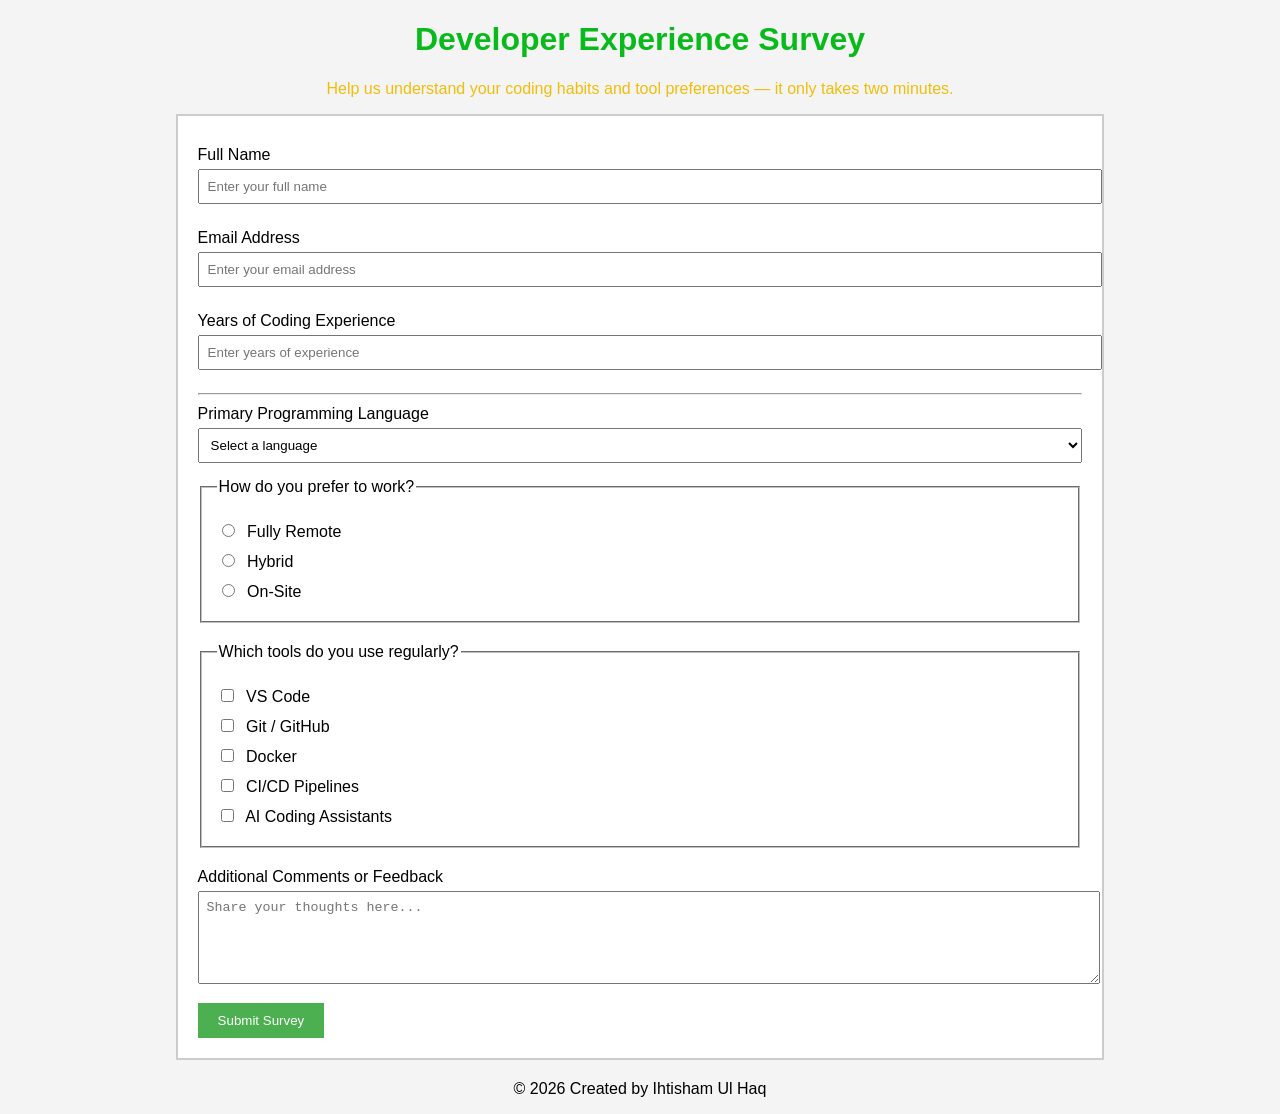
<file: index.html>
<!doctype html>
<html lang="en">
  <head>
    <meta charset="UTF-8" />
    <meta name="viewport" content="width=device-width, initial-scale=1.0" />
    <title>Developer Experience Survey</title>
    <link rel="stylesheet" href="styles.css" />
  </head>

  <body>
    <main>
      <header>
        <h1 id="title">Developer Experience Survey</h1>
        <p id="description">
          Help us understand your coding habits and tool preferences — it only
          takes two minutes.
        </p>
      </header>

      <form id="survey-form">
        <section>
          <div>
            <label id="name-label" for="name">Full Name</label>
            <input
              id="name"
              name="name"
              type="text"
              placeholder="Enter your full name"
              required
            />
          </div>

          <div>
            <label id="email-label" for="email">Email Address</label>
            <input
              id="email"
              name="email"
              type="email"
              placeholder="Enter your email address"
              required
            />
          </div>

          <div>
            <label id="number-label" for="number">
              Years of Coding Experience
            </label>

            <input
              id="number"
              name="experience"
              type="number"
              min="0"
              max="60"
              placeholder="Enter years of experience"
            />
          </div>

          <hr />

          <div>
            <label for="dropdown"> Primary Programming Language </label>

            <select id="dropdown" name="language">
              <option value="" disabled selected>Select a language</option>
              <option value="javascript">JavaScript / TypeScript</option>
              <option value="python">Python</option>
              <option value="java">Java / Kotlin</option>
              <option value="cpp">C / C++</option>
              <option value="other">Other</option>
            </select>
          </div>

          <fieldset>
            <legend>How do you prefer to work?</legend>

            <label>
              <input type="radio" name="work-style" />
              Fully Remote
            </label>

            <label>
              <input type="radio" name="work-style" />
              Hybrid
            </label>

            <label>
              <input type="radio" name="work-style" />
              On-Site
            </label>
          </fieldset>

          <fieldset>
            <legend>Which tools do you use regularly?</legend>

            <label>
              <input type="checkbox" />
              VS Code
            </label>

            <label>
              <input type="checkbox" />
              Git / GitHub
            </label>

            <label>
              <input type="checkbox" />
              Docker
            </label>

            <label>
              <input type="checkbox" />
              CI/CD Pipelines
            </label>

            <label>
              <input type="checkbox" />
              AI Coding Assistants
            </label>
          </fieldset>
          <div>
            <label for="comments"> Additional Comments or Feedback </label>
            <textarea
              id="comments"
              name="comments"
              rows="5"
              placeholder="Share your thoughts here..."
            ></textarea>
          </div>
          <button id="submit" type="submit">Submit Survey</button>
        </section>
      </form>
    </main>
    <footer>
      <p>&copy; 2026 Created by Ihtisham Ul Haq</p>
    </footer>
  </body>
</html>
</file>
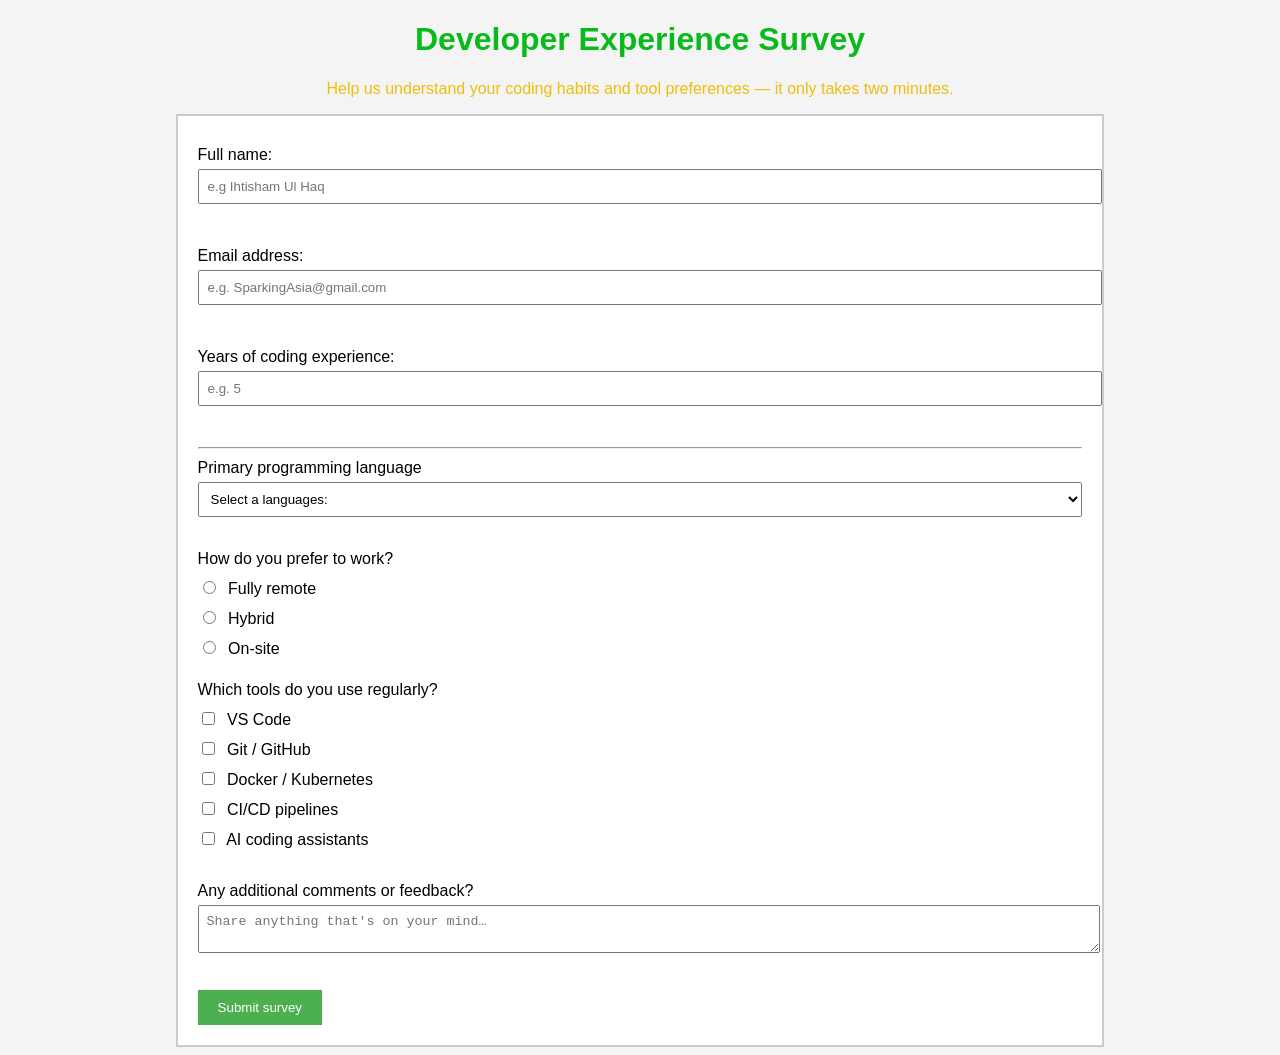
<file: Developer Survey Form.html>
<!DOCTYPE html>
<html lang="en">
<head>
  <meta charset="UTF-8" />
  <meta name="viewport" content="width=device-width, initial-scale=1.0" />
  <title>Developer Experience Survey</title>
  <link rel="stylesheet" href="styles.css" />
</head>
<body>

  <div class="page">
    <div class="hero">
      <h1 id="title">Developer Experience Survey</h1>
      <p id="description">Help us understand your coding habits and tool preferences — it only takes two minutes.</p>
    </div>

    <form id="survey-form">
      <div class="card">

        <div class="field">
          <label id="name-label" for="name">Full name:</label>
          <input id="name" type="text" placeholder="e.g Ihtisham Ul Haq" required />
        </div>
        <br>
        <div class="field">
          <label id="email-label" for="email">Email address:</label>
          <input id="email" type="email" placeholder="e.g. SparkingAsia@gmail.com" required />
        </div>
        <br>
        <div class="field">
          <label id="number-label" for="number">Years of coding experience:</label>
          <input id="number" type="number" placeholder="e.g. 5" min="0" max="60" />
        </div>
        <br>
        <hr class="divider" />

        <div class="field">
          <label for="dropdown">Primary programming language</label>
          <select id="dropdown">
            <option value="" disabled selected>Select a languages:</option>
            <option value="js">JavaScript / TypeScript</option>
            <option value="python">Python</option>
            <option value="rust">Rust</option>
            <option value="go">Go</option>
            <option value="java">Java / Kotlin</option>
            <option value="cpp">C / C++</option>
            <option value="other">Other</option>
          </select>
        </div>
        <br>
        <div class="field">
          <span class="section-label">How do you prefer to work?</span>
          <div class="radio-group">
            <label class="radio-item">
              <input type="radio" name="work-style" value="remote" /> Fully remote
            </label>
            <label class="radio-item">
              <input type="radio" name="work-style" value="hybrid" /> Hybrid
            </label>
            <label class="radio-item">
              <input type="radio" name="work-style" value="onsite" /> On-site
            </label>
          </div>
        </div>
        <br>
        <div class="field">
          <span class="section-label">Which tools do you use regularly?</span>
          <div class="check-group">
            <label class="check-item">
              <input type="checkbox" value="vscode" /> VS Code
            </label>
            <label class="check-item">
              <input type="checkbox" value="git" /> Git / GitHub
            </label>
            <label class="check-item">
              <input type="checkbox" value="docker" /> Docker / Kubernetes
            </label>
            <label class="check-item">
              <input type="checkbox" value="ci" /> CI/CD pipelines
            </label>
            <label class="check-item">
              <input type="checkbox" value="ai-assist" /> AI coding assistants
            </label>
          </div>
        </div>
        <br>
        <div class="field">
          <label for="comments">Any additional comments or feedback?</label>
          <textarea id="comments" placeholder="Share anything that's on your mind…"></textarea>
        </div>
        <br>
        <button id="submit" type="submit">Submit survey</button>

      </div>
    </form>
  </div>

</body>
</html>
</file>
<file: styles.css>
body {
    background-color: #f4f4f4;
    font-family: Arial, sans-serif;
}

h1 {
    text-align: center;
    color: #08ba1a;
}

#description {
    text-align: center;
    color: #efbe0b;
}

form {
    width: 70%;
    background-color: white;
    margin-left: auto;
    margin-right: auto;
    padding: 20px;
    border: 2px solid #cccccc;
}

label {
    display: block;
    margin-top: 10px;
    margin-bottom: 5px;
}

input[type="text"],
input[type="email"],
input[type="number"],
select,
textarea {
    width: 100%;
    padding: 8px;
    margin-bottom: 15px;
}

input[type="radio"],
input[type="checkbox"] {
    width: auto;
    margin-right: 8px;
}

fieldset {
    margin-bottom: 20px;
    padding: 15px;
}

button {
    background-color: #4CAF50;
    color: white;
    padding: 10px 20px;
    border: none;
    cursor: pointer;
}

footer {
    text-align: center;
    margin-top: 20px;
    
}
</file>
